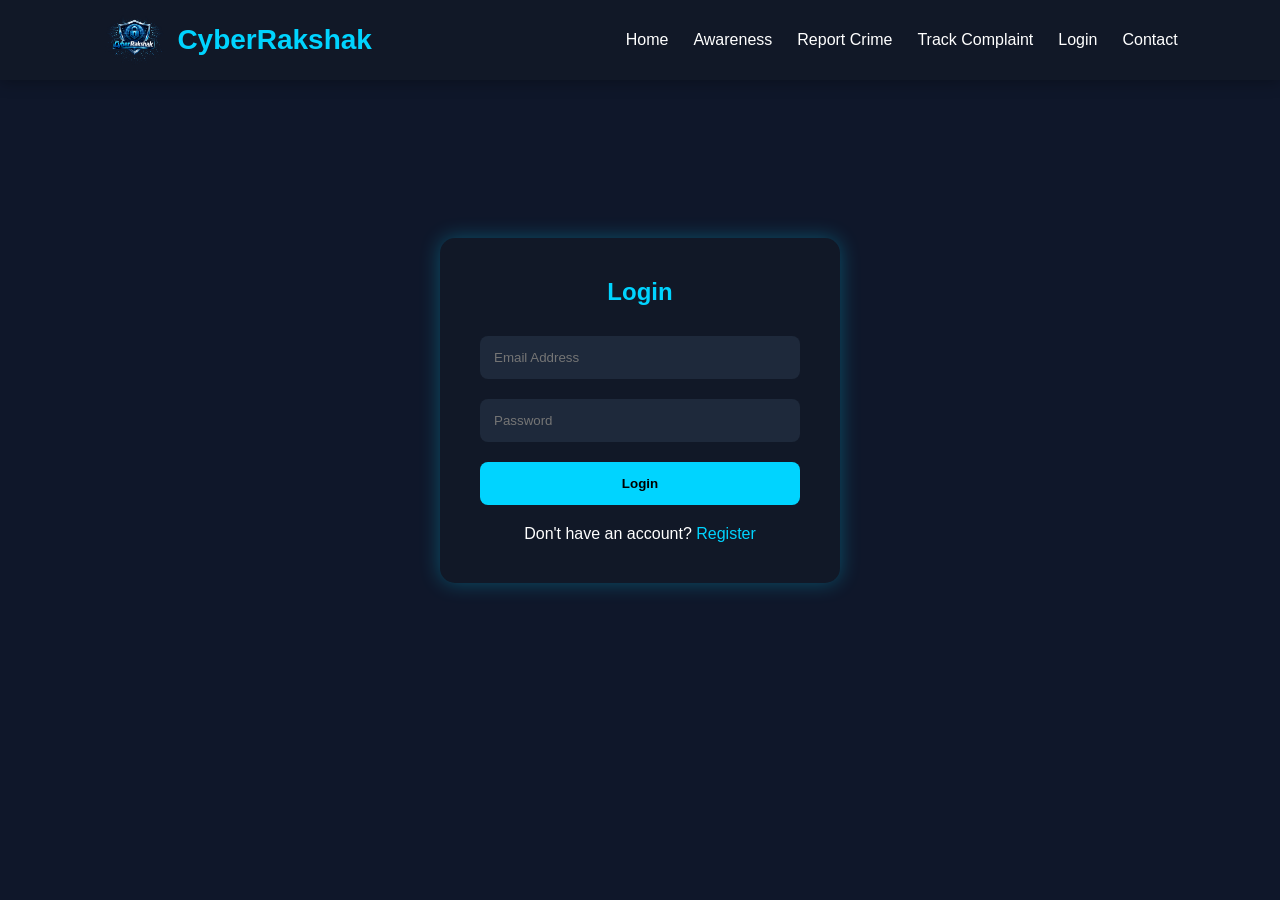
<file: login.html>
<!DOCTYPE html>
<html lang="en">
<head>
<meta charset="UTF-8">
<meta name="viewport" content="width=device-width, initial-scale=1.0">

<title>Login - CyberRakshak</title>

<link rel="stylesheet"
href="https://cdnjs.cloudflare.com/ajax/libs/font-awesome/6.5.1/css/all.min.css">

<link rel="stylesheet" href="style.css">

<style>

body{
    min-height:100vh;
    background:#0F172A;
    padding-top:0;
}


.form-container{
    height:calc(100vh - 80px);
    display:flex;
    justify-content:center;
    align-items:center;
    padding:20px;
}

.form-box{
    width:400px;
    background:#111827;
    padding:40px;
    border-radius:15px;
    box-shadow:0 0 20px rgba(0,212,255,0.3);
}

.form-box h2{
    color:#00D4FF;
    text-align:center;
    margin-bottom:30px;
}

.form-box input{
    width:100%;
    padding:14px;
    margin-bottom:20px;
    border:none;
    border-radius:8px;
    background:#1E293B;
    color:white;
}

.form-box button{
    width:100%;
    padding:14px;
    border:none;
    border-radius:8px;
    background:#00D4FF;
    color:black;
    font-weight:bold;
    cursor:pointer;
    transition:0.3s;
}

.form-box button:hover{
    background:#38BDF8;
}

.form-box p{
    text-align:center;
    margin-top:20px;
    color:white;
}

.form-box a{
    color:#00D4FF;
    text-decoration:none;
}

.form-box a:hover{
    text-decoration:underline;
}

</style>

</head>

<body>


<nav class="navbar">

    <div class="logo">
        <img src="cybericon.png" alt="CyberRakshak">
    <span>CyberRakshak</span>
    </div>

    <ul class="nav-links">
        <li><a href="index.html">Home</a></li>
        <li><a href="index.html#awareness">Awareness</a></li>
        <li><a href="report.php">Report Crime</a></li>
        <li><a href="track.php">Track Complaint</a></li>
        <li><a href="login.html">Login</a></li>
        <li><a href="index.html#footer">Contact</a></li>
    </ul>

</nav>


<div class="form-container">

    <form action="login.php" method="POST" class="form-box">

        <h2>Login</h2>

        <input
        type="email"
        name="email"
        placeholder="Email Address"
        required>

        <input
        type="password"
        name="password"
        placeholder="Password"
        required>

        <button type="submit">
            Login
        </button>

        <p>
            Don't have an account?
            <a href="register.html">Register</a>
        </p>

    </form>

</div>

</body>
</html>
</file>
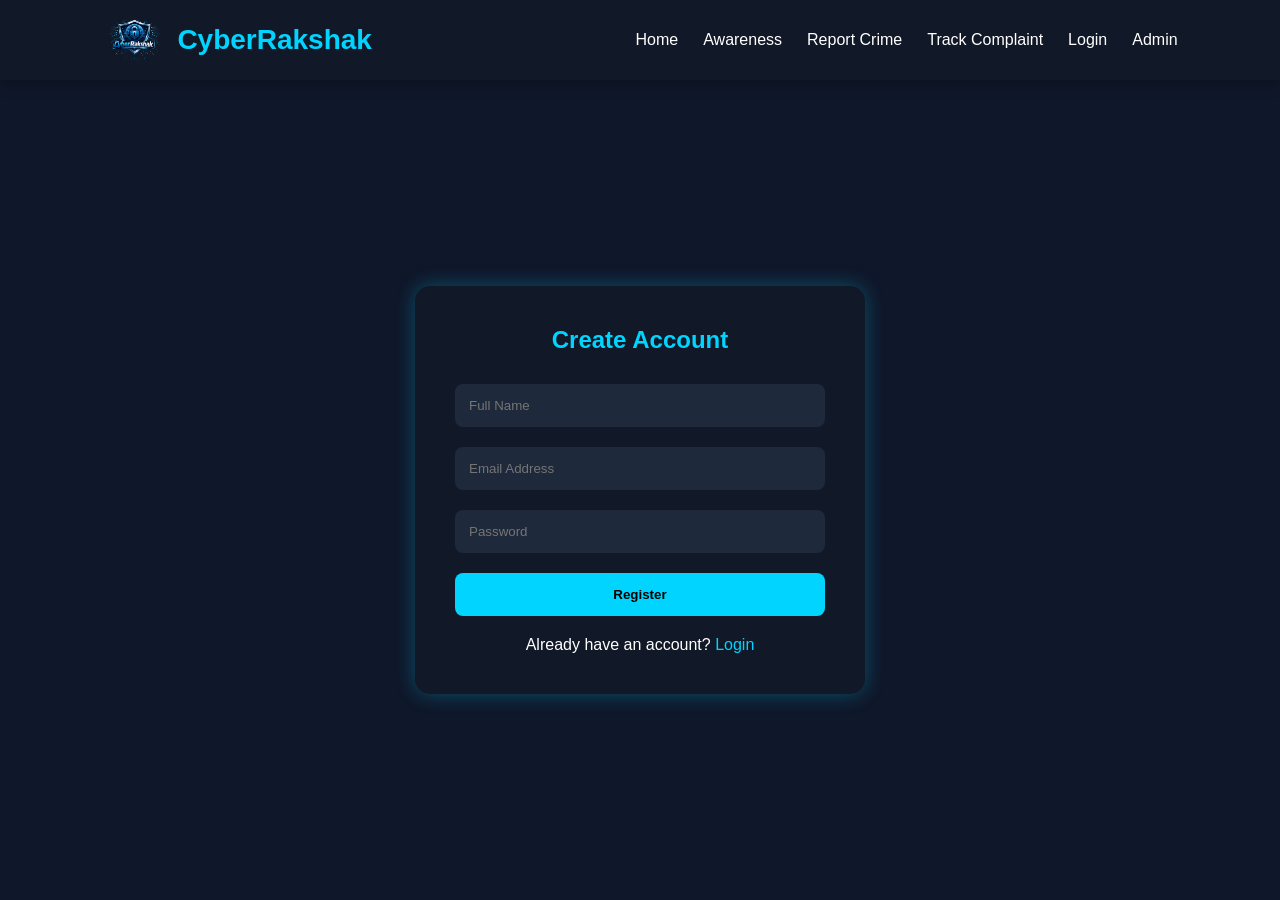
<file: register.html>
<!DOCTYPE html>
<html lang="en">
<head>
  <meta charset="UTF-8">
  <meta name="viewport" content="width=device-width, initial-scale=1.0">
  <title>Register - CyberRakshak</title>
  <link rel="stylesheet"
href="https://cdnjs.cloudflare.com/ajax/libs/font-awesome/6.5.1/css/all.min.css">

  <link rel="stylesheet" href="style.css">
 <style>


body{
    min-height:100vh;
    background:#0F172A;
}


.form-container{
    height:calc(100vh - 80px);
    display:flex;
    justify-content:center;
    align-items:center;
    padding:20px;
}


.form-box{
    width:450px;
    background:#111827;
    padding:40px;
    border-radius:15px;
    box-shadow:0 0 20px rgba(0,212,255,0.3);
}


.form-box h2{
    color:#00D4FF;
    text-align:center;
    margin-bottom:30px;
}


.form-box input{
    width:100%;
    padding:14px;
    margin-bottom:20px;
    border:none;
    outline:none;
    border-radius:8px;
    background:#1E293B;
    color:white;
}


.form-box button{
    width:100%;
    padding:14px;
    border:none;
    border-radius:8px;
    background:#00D4FF;
    color:black;
    font-weight:bold;
    cursor:pointer;
    transition:0.3s;
}

.form-box button:hover{
    background:#38BDF8;
    transform:translateY(-2px);
}


.form-box p{
    text-align:center;
    margin-top:20px;
    color:white;
}

.form-box a{
    color:#00D4FF;
    text-decoration:none;
}

.form-box a:hover{
    text-decoration:underline;
}

/* Mobile */

@media(max-width:768px){

    .form-box{
        width:95%;
        padding:30px;
    }

}

</style>
</head>
<body>
  <nav class="navbar">

    <div class="logo">
        <img src="cybericon.png" alt="CyberRakshak">
    <span>CyberRakshak</span>
    </div>

    <ul class="nav-links">

        <li><a href="index.html">Home</a></li>

        <li><a href="index.html#awareness">Awareness</a></li>

        <li><a href="report.php">Report Crime</a></li>

        <li><a href="track.php">Track Complaint</a></li>

        <li><a href="login.html">Login</a></li>

        <li><a href="admin-login.php">Admin</a></li>

    </ul>

</nav>

<div class="form-container">

  <form action="register.php" method="POST" class="form-box">

    <h2>Create Account</h2>

    <input type="text" name="fullname" placeholder="Full Name" required>

    <input type="email" name="email" placeholder="Email Address" required>

    <input type="password" name="password" placeholder="Password" required>

    <button type="submit">Register</button>

    <p>
      Already have an account?
      <a href="login.html">Login</a>
    </p>

  </form>

</div>

</body>
</html>
</file>
<file: style.css>
*{
    margin:0;
    padding:0;
    box-sizing:border-box;
}

html{
    scroll-behavior:smooth;
}

body{
    background:#0F172A;
    color:white;
    font-family:Arial, sans-serif;
    padding-top:80px;
}


.navbar{
    position:fixed;
    top:0;
    left:0;

    width:100%;
    height:80px;

    background:#111827;

    display:flex;
    justify-content:space-between;
    align-items:center;

    padding:0 8%;

    z-index:9999;

    box-shadow:0 2px 15px rgba(0,0,0,0.3);
}

.logo{
    display:flex;
    align-items:center;
    gap:10px;

    color:#00D4FF;
    font-size:28px;
    font-weight:bold;
}
.logo img{
    width:65px;
    height:65px;
    object-fit:contain;
    display: block;
}

.nav-links{
    display:flex;
    gap:25px;
    list-style:none;
}

.nav-links a{
    text-decoration:none;
    color:white;
    font-size:16px;
    font-weight:500;
    transition:.3s;
}

.nav-links a:hover{
    color:#00D4FF;
}


.hero{
    min-height:calc(100vh - 80px);

    display:flex;
    justify-content:center;
    align-items:center;

    text-align:center;
    padding:40px 20px;

    background:
    radial-gradient(circle at top right,
    rgba(0,212,255,0.15),
    transparent 35%),
    linear-gradient(
    135deg,
    #0F172A,
    #111827,
    #1E293B);

    overflow:hidden;
}

.hero-content{
    max-width:1000px;
}

.hero-content h1{
    font-size:72px;
    margin-bottom:25px;
    line-height:1.15;
}

.hero-content p{
    font-size:22px;
    color:#CBD5E1;
    margin-bottom:35px;
    line-height:1.8;
}


.hero-buttons{
    display:flex;
    justify-content:center;
    align-items:center;
    gap:25px;
    flex-wrap:wrap;
}

.hero-btn{
    display:flex;
    justify-content:center;
    align-items:center;

    width:220px;
    height:65px;

    background:#00D4FF;
    color:black !important;

    text-decoration:none;
    font-size:20px;
    font-weight:700;

    border-radius:14px;
    border:2px solid #00D4FF;

    transition:0.4s;
}

.hero-btn:hover{
    transform:translateY(-5px);
    box-shadow:0 0 25px rgba(0,212,255,0.5);
}

.secondary-btn{
    background:transparent;
    color:white !important;
}

.secondary-btn:hover{
    background:#00D4FF;
    color:black !important;
}

@media(max-width:768px){

    .navbar{
        flex-direction:column;
        height:auto;
        padding:15px;
    }

    .nav-links{
        flex-wrap:wrap;
        justify-content:center;
        margin-top:10px;
    }

    body{
        padding-top:120px;
    }

    .hero{
        min-height:auto;
        padding:80px 20px;
    }

    .hero-content h1{
        font-size:42px;
    }

    .hero-content p{
        font-size:18px;
    }
    .hero-btn{
        width:190px;
        height:58px;
        font-size:18px;
    }
}

.hero-stats{
    margin-top:60px;

    display:flex;
    justify-content:center;
    gap:25px;

    flex-wrap:wrap;
}

.stat-card{
    min-width:180px;

    padding:18px 25px;

    background:rgba(255,255,255,0.08);

    backdrop-filter:blur(10px);

    border:1px solid rgba(255,255,255,0.1);

    border-radius:15px;

    animation:floatCard 4s ease-in-out infinite;
}

.stat-card:nth-child(2){
    animation-delay:1s;
}

.stat-card:nth-child(3){
    animation-delay:2s;
}

.stat-card h3{
    color:#00D4FF;
    font-size:30px;
    margin-bottom:8px;
}

.stat-card span{
    color:#CBD5E1;
    font-size:15px;
}

@keyframes floatCard{
    0%,100%{
        transform:translateY(0);
    }

    50%{
        transform:translateY(-10px);
    }
}

/* Mobile */

@media(max-width:768px){

    .hero{
        padding:80px 20px;
    }

    .hero-content h1{
        font-size:42px;
    }

    .hero-content p{
        font-size:18px;
    }

    .hero-btn{
        width:190px;
        height:58px;
        font-size:18px;
    }

    .hero-stats{
        gap:15px;
    }

    .stat-card{
        min-width:150px;
    }
}

/* Awareness Section */

.awareness-section{
    width:100%;
    min-height:100vh;
    background:#0F172A;
    padding:80px 8%;
    color:white;
}

.section-title{
    text-align:center;
    margin-bottom:60px;
}

.section-title h1{
    font-size:50px;
    color:#00D4FF;
    margin-bottom:15px;
}

.section-title p{
    font-size:18px;
    color:#cbd5e1;
}

.awareness-container{
    display:grid;
    grid-template-columns:repeat(auto-fit, minmax(320px, 1fr));
    gap:30px;
}

.awareness-card{
    background:rgba(255,255,255,0.05);
    border:1px solid rgba(255,255,255,0.1);
    backdrop-filter:blur(10px);
    padding:30px;
    border-radius:20px;
    transition:0.4s;
    position:relative;
    overflow:hidden;
}

.awareness-card:hover{
    transform:translateY(-10px);
    box-shadow:0 0 25px rgba(0,212,255,0.4);
    border-color:#00D4FF;
}

.card-icon{
    font-size:50px;
    margin-bottom:20px;
}

.awareness-card h2{
    font-size:28px;
    margin-bottom:15px;
    color:#00D4FF;
}

.awareness-card p{
    color:#cbd5e1;
    margin-bottom:20px;
    line-height:1.7;
}

.awareness-card ul{
    padding-left:20px;
}

.awareness-card ul li{
    margin-bottom:10px;
    color:#e2e8f0;
}

/* Responsive */

@media(max-width:768px){

    .section-title h1{
        font-size:38px;
    }

}

/* Modern Footer */

.modern-footer{
    background:#020617;
    padding:80px 8% 25px;
    color:white;
    position:relative;
    overflow:hidden;
}

/* Glow Effect */

.modern-footer::before{
    content:'';
    position:absolute;
    width:400px;
    height:400px;
    background:rgba(0,212,255,0.08);
    border-radius:50%;
    top:-150px;
    right:-100px;
    filter:blur(80px);
}

/* Top Footer */

.footer-top{
    display:grid;
    grid-template-columns:2fr 1fr 1fr 1fr;
    gap:50px;
    position:relative;
    z-index:2;
}

/* Brand */

.footer-brand h2{
    font-size:32px;
    color:#00D4FF;
    margin-bottom:20px;
}

.footer-brand p{
    color:#cbd5e1;
    line-height:1.8;
    margin-bottom:25px;
    max-width:350px;
}

/* Social Icons */

.footer-socials{
    display:flex;
    gap:15px;
}

.footer-socials a{
    width:45px;
    height:45px;
    border-radius:50%;
    background:#111827;
    display:flex;
    justify-content:center;
    align-items:center;
    text-decoration:none;
    color:#00D4FF;
    transition:0.4s;
    font-size:18px;
}

.footer-socials a:hover{
    background:#00D4FF;
    color:black;
    transform:translateY(-6px);
}

/* Links */

.footer-links h3,
.footer-contact h3{
    margin-bottom:25px;
    color:#00D4FF;
    font-size:22px;
}

.footer-links{
    display:flex;
    flex-direction:column;
}

.footer-links a{
    color:#cbd5e1;
    text-decoration:none;
    margin-bottom:15px;
    transition:0.3s;
    position:relative;
    width:fit-content;
}

.footer-links a:hover{
    color:#00D4FF;
    transform:translateX(6px);
}

/* Contact */

.footer-contact p{
    margin-bottom:18px;
    color:#cbd5e1;
    display:flex;
    align-items:center;
    gap:10px;
}

/* Bottom */

.footer-bottom{
    margin-top:60px;
    padding-top:25px;
    border-top:1px solid rgba(255,255,255,0.08);
    text-align:center;
    position:relative;
    z-index:2;
}

.footer-bottom p{
    color:#94a3b8;
    letter-spacing:1px;
}

/* Responsive */

@media(max-width:992px){

    .footer-top{
        grid-template-columns:1fr 1fr;
    }

}

@media(max-width:768px){

    .footer-top{
        grid-template-columns:1fr;
        text-align:center;
    }

    .footer-brand p{
        margin:auto;
        margin-bottom:25px;
    }

    .footer-socials{
        justify-content:center;
    }

    .footer-contact p{
        justify-content:center;
    }

    .footer-links a{
        margin:auto auto 15px;
    }

}


.dashboard{
  height:100vh;
  display:flex;
  justify-content:center;
  align-items:center;
  flex-direction:column;
}

.dashboard h1{
  font-size:50px;
  margin-bottom:20px;
}

.dashboard a{
  margin-top:20px;
  padding:12px 25px;
  background:#00D4FF;
  color:black;
  text-decoration:none;
  border-radius:8px;
  font-weight:bold;
}


/* Select & Textarea */

.form-box select,
.form-box textarea{
  width:100%;
  padding:14px;
  margin-bottom:20px;
  border:none;
  border-radius:8px;
  background:#1e293b;
  color:white;
}

.form-box textarea{
  height:120px;
  resize:none;
}

/* Feedback Section */

.footer-feedback h3{
    color:#00D4FF;
    margin-bottom:20px;
    font-size:22px;
}

.footer-feedback form{
    display:flex;
    flex-direction:column;
    gap:15px;
}

.footer-feedback input,
.footer-feedback textarea{
    width:100%;
    padding:14px;
    border:none;
    outline:none;
    border-radius:10px;
    background:#111827;
    color:white;
    resize:none;
}

.footer-feedback textarea{
    height:120px;
}

.footer-feedback button{
    padding:14px;
    border:none;
    border-radius:10px;
    background:#00D4FF;
    color:black;
    font-weight:bold;
    cursor:pointer;
    transition:0.3s;
}

.footer-feedback button:hover{
    box-shadow:0 0 20px rgba(0,212,255,0.5);
    transform:translateY(-3px);
}
</file>
